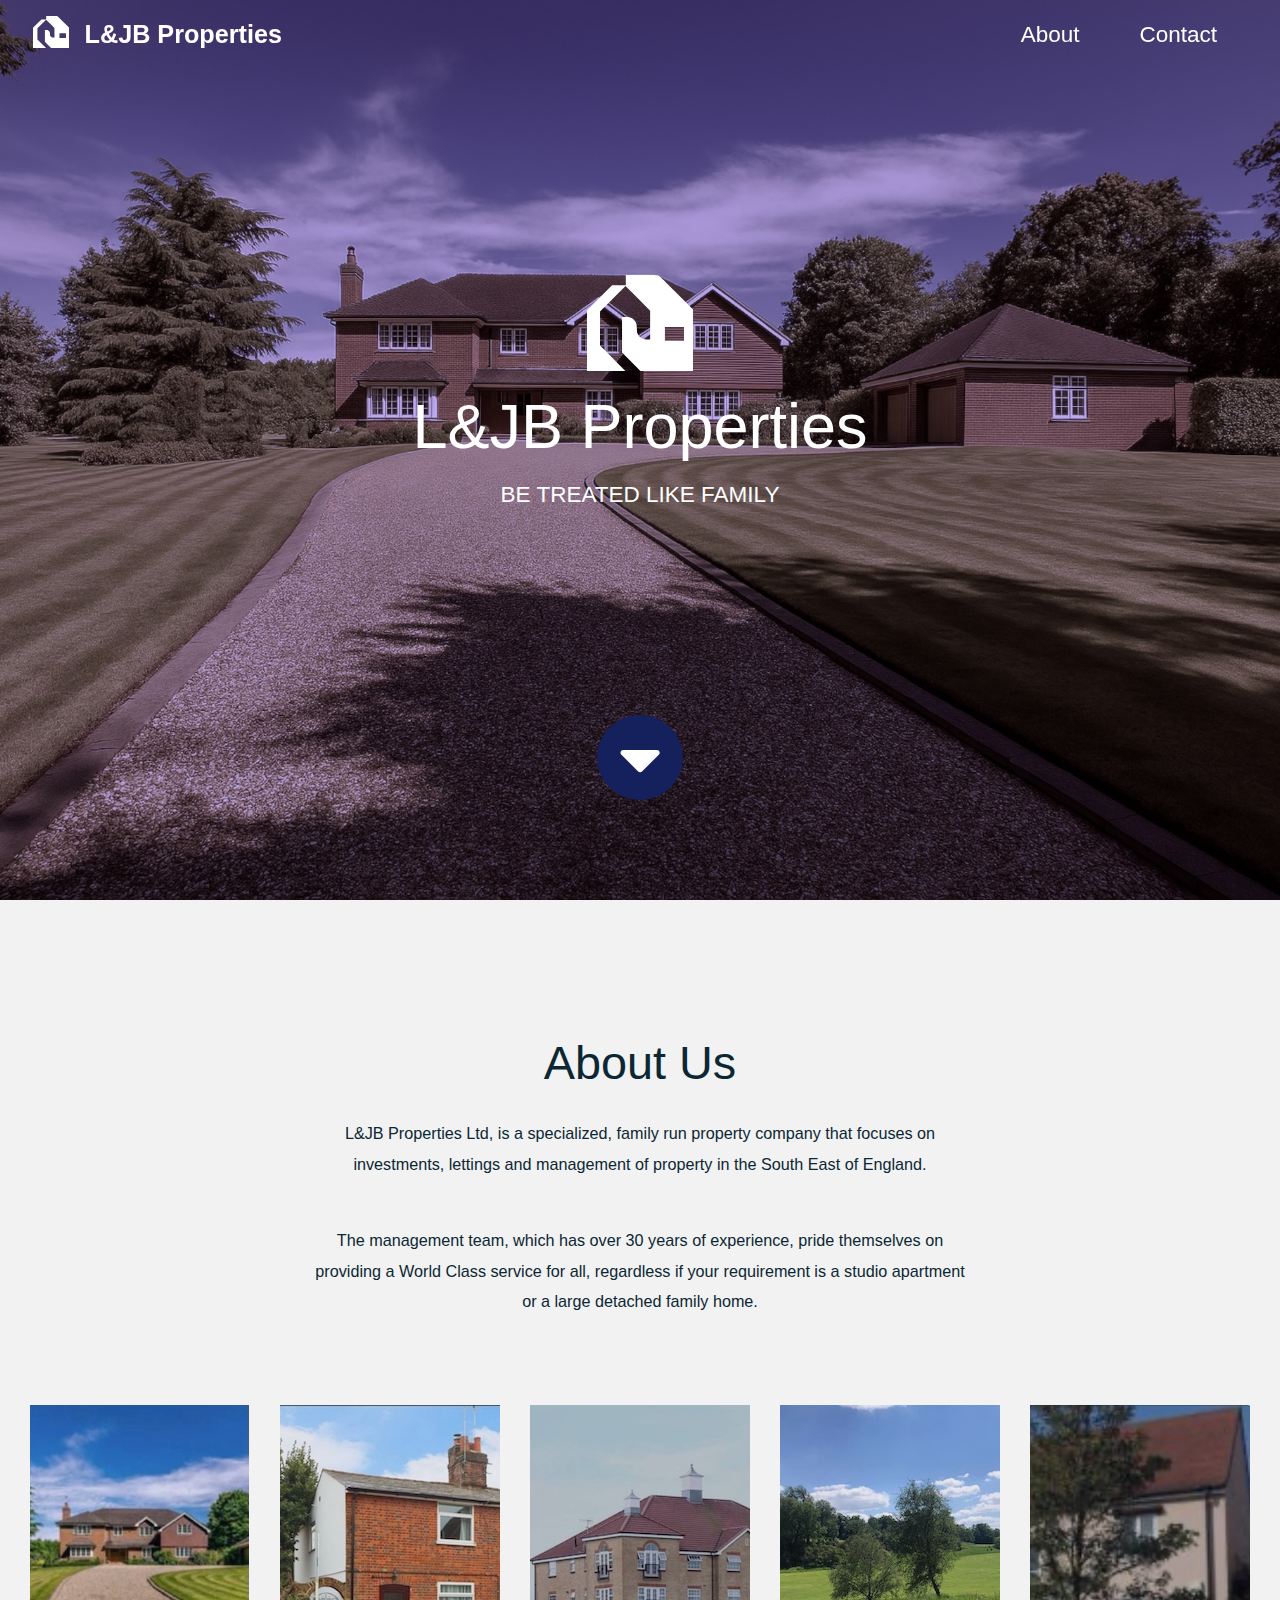
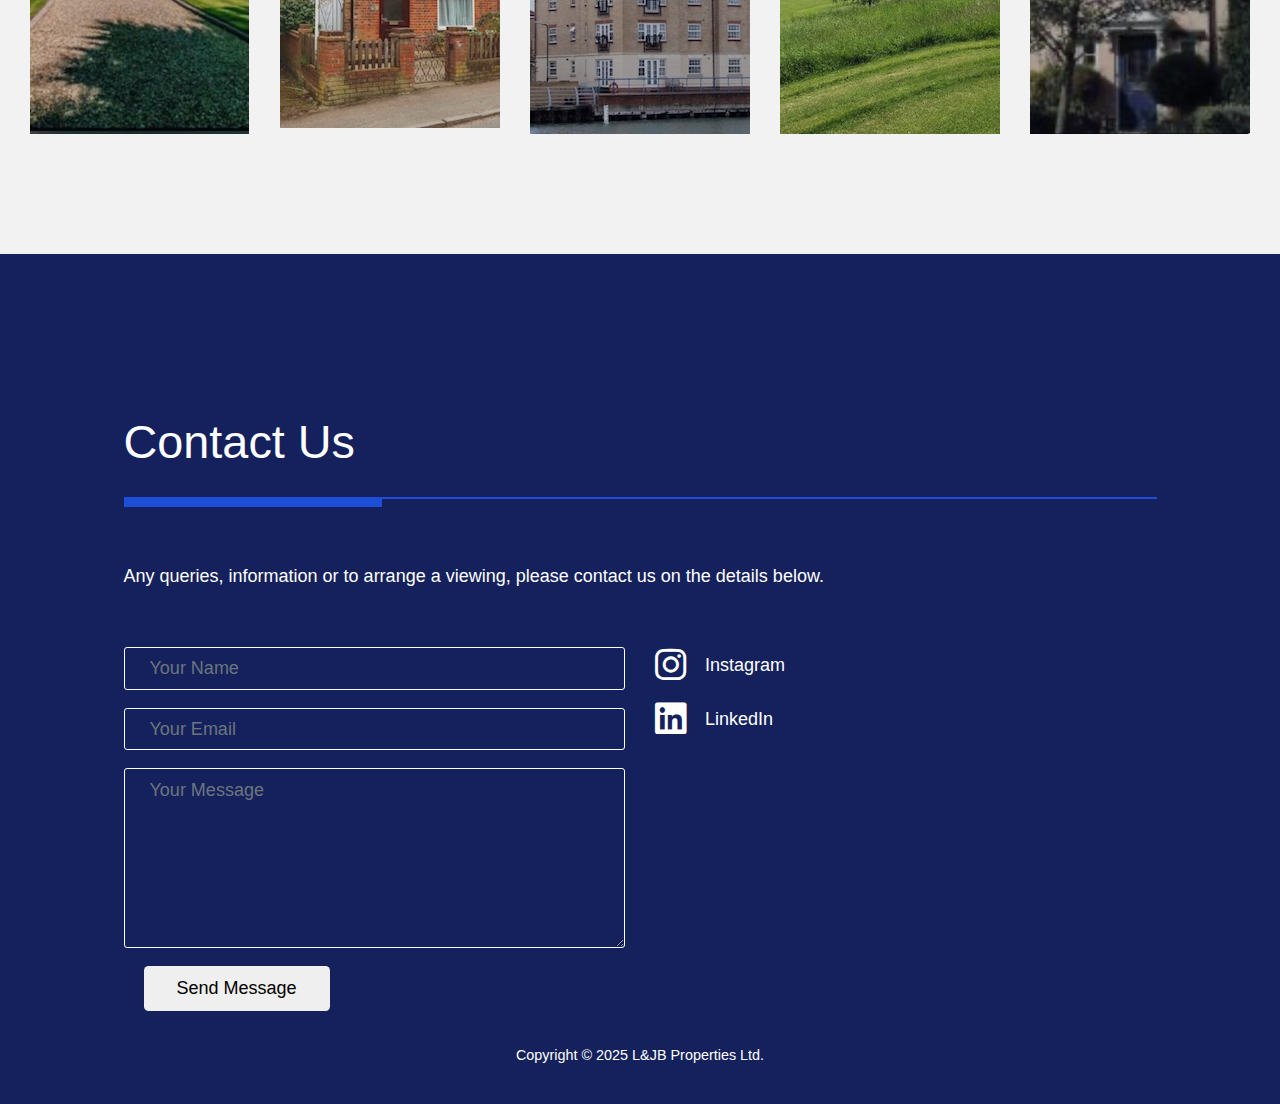
<file: index.html>
<!DOCTYPE html>
<html lang="en">
  <head>
    <meta charset="UTF-8" />
    <meta name="viewport" content="width=device-width, initial-scale=1.0" />
    <meta http-equiv="X-UA-Compatible" content="ie=edge" />
    <title>L&amp;JB Properties</title>
    <link rel="stylesheet" href="fontawesome-5.5/css/all.min.css" />
    <link rel="stylesheet" href="slick/slick.css">
    <link rel="stylesheet" href="slick/slick-theme.css">
    <link rel="stylesheet" href="magnific-popup/magnific-popup.css">
    <link rel="stylesheet" href="css/bootstrap.min.css" />
    <link rel="stylesheet" href="css/style.css" />
    
  </head>
  <body>    
    <!-- Hero section -->
    <section id="hero" class="text-white tm-font-big">
      <!-- Navigation -->
      <nav class="navbar navbar-expand-md tm-navbar" id="tmNav">              
        <div class="container">   
          <div class="tm-next">
              <a href="#hero" class="navbar-brand">
                <img src="img/ljbproperties.svg" alt="L&amp;JB Properties" style="height:32px; vertical-align:text-bottom"> <span class="ml-2">L&amp;JB Properties</span>
              </a>
          </div>             
            
          <button class="navbar-toggler" type="button" data-toggle="collapse" data-target="#navbarSupportedContent" aria-controls="navbarSupportedContent" aria-expanded="false" aria-label="Toggle navigation">
            <i class="fas fa-bars navbar-toggler-icon"></i>
          </button>
          <div class="collapse navbar-collapse" id="navbarSupportedContent">
            <ul class="navbar-nav ml-auto">
              <li class="nav-item">
                  <a class="nav-link tm-nav-link" href="#about">About</a>
              </li>
              <li class="nav-item">
                  <a class="nav-link tm-nav-link" href="#contact">Contact</a>
              </li>                    
            </ul>
          </div>        
        </div>
      </nav>
      
      <div class="text-center tm-hero-text-container">
        <div class="tm-hero-text-container-inner">
            <img src="img/ljbproperties.svg" alt="L&JB Properties" style="height:96px" class="mb-3">
            <h2 class="tm-hero-title">L&amp;JB Properties</h2>
            <p class="tm-hero-subtitle">
              BE TREATED LIKE FAMILY
            </p>
        </div>        
      </div>

      <div class="tm-next tm-intro-next">
        <a href="#about" class="text-center tm-down-arrow-link">
          <i class="fas fa-3x fa-caret-down tm-down-arrow"></i>
        </a>
      </div>      
    </section>

    
    <section id="about" class="tm-section-pad-top">
      <div class="container tm-container-gallery">
        <div class="row">
          <div class="text-center col-12">
              <h2 class="tm-text-primary tm-section-title mb-4">About Us</h2>
              <p class="mx-auto tm-work-description">
                L&amp;JB Properties Ltd, is a specialized, family run property company that focuses on investments, lettings and management of property in the South East of England.
              </p>
                <br/>

                <p class="mx-auto tm-work-description">
                The management team, which has over 30 years of experience, pride themselves on providing a World Class service for all, regardless if your requirement is a studio apartment or a large detached family home.
              </p>
          </div>            
        </div>
        <div class="row">
            <div class="col-12">
                <div class="mx-auto tm-gallery-container">
                    <div class="grid tm-gallery">
                      <a href="img/1.jpg">
                        <figure class="effect-honey tm-gallery-item">
                          <img src="img/1_tn.jpg" alt="Image" class="img-fluid">
                          <figcaption>
                            <h2><i>Dreamy <span>Sample</span> Now</i></h2>
                          </figcaption>
                        </figure>
                      </a>
                      <a href="img/2.jpg">
                        <figure class="effect-honey tm-gallery-item">
                          <img src="img/2_tn.jpg" alt="Image" class="img-fluid">
                          <figcaption>
                            <h2><i>Second <span>Sample</span> Now</i></h2>
                          </figcaption>
                        </figure>
                      </a>
                      <a href="img/3.jpg">
                        <figure class="effect-honey tm-gallery-item">
                          <img src="img/3_tn.jpg" alt="Image" class="img-fluid">
                          <figcaption>
                            <h2><i>Third <span>Sample</span> Now</i></h2>
                          </figcaption>
                        </figure>
                      </a>
                      <a href="img/4.jpg">
                        <figure class="effect-honey tm-gallery-item">
                          <img src="img/4_tn.jpg" alt="Image" class="img-fluid">
                          <figcaption>
                            <h2><i>Some <span>Sample</span> Now</i></h2>
                          </figcaption>
                        </figure>
                      </a>
                      <a href="img/5.jpg">
                        <figure class="effect-honey tm-gallery-item">
                          <img src="img/5_tn.jpg" alt="Image" class="img-fluid">
                          <figcaption>
                            <h2><i>Fifth <span>Sample</span> Now</i></h2>
                          </figcaption>
                        </figure>
                      </a>
                    </div>
                </div>                
            </div>        
          </div>
      </div>
    </section>

    <!-- Contact -->
    <section id="contact" class="tm-section-pad-top tm-parallax-2">
      <div class="container tm-container-contact">
        <div class="row">
            <div class="col-12">
                <h2 class="mb-4 tm-section-title">Contact Us</h2>
                <div class="mb-5 tm-underline">
                  <div class="tm-underline-inner"></div>
                </div>
                <p class="mb-5">
                  Any queries, information or to arrange a viewing, please contact us on the details below.
                </p>
            </div>
        </div>
        <div class="row">
            <div class="col-sm-12 col-md-6">
              <form id="appscriptForm"
               action="https://script.google.com/macros/s/AKfycbygnNOf0oU41CwuKFKiqDyl6tUB1htFDbVQWX6r0QDWeRv3N3F9lMHQ9k23qoLemCeN/exec"
               method="post">
                <div class="form-group">
                  <input type="text" name="name" class="form-control tm-input" placeholder="Your Name" required />
                </div>
                <div class="form-group">
                  <input type="email" name="email" class="form-control tm-input" placeholder="Your Email" required />
                </div>
                <div class="form-group">
                  <textarea name="message" rows="6" class="form-control tm-input" placeholder="Your Message" required></textarea>
                </div>
                <button type="submit" class="btn tm-btn-submit">Send Message</button>
              </form>
              <div id="status1" class="status"></div>
            </div>
<div class="col-sm-12 col-md-6 mt-4 mt-md-0">
              <div class="d-flex align-items-center tm-contact-item mb-3">
                <a href="https://www.instagram.com/" target="_blank" rel="noopener" class="tm-contact-item-link d-flex align-items-center">
                  <i class="fab fa-2x fa-instagram mr-3"></i>
                  <span class="mb-0">Instagram</span>
                </a>
              </div>
              <div class="d-flex align-items-center tm-contact-item">
                <a href="https://www.linkedin.com/company/" target="_blank" rel="noopener" class="tm-contact-item-link d-flex align-items-center">
                  <i class="fab fa-2x fa-linkedin mr-3"></i>
                  <span class="mb-0">LinkedIn</span>
                </a>
              </div>
            </div>
              
            </div>
        </div>
      </div>
      <footer class="text-center small tm-footer">
          <p class="mb-0">
            Copyright &copy; 2025 L&amp;JB Properties Ltd.
            
          </p>
        </footer>
    </section>
    <script src="js/jquery-1.9.1.min.js"></script>     
    <script src="slick/slick.min.js"></script>
    <script src="magnific-popup/jquery.magnific-popup.min.js"></script>
    <script src="js/jquery.singlePageNav.min.js"></script>     
    <script src="js/bootstrap.min.js"></script> 
    <script>

      // Handle Apps Script form submission with AJAX
document.getElementById('appscriptForm').addEventListener('submit', function (e) {
            e.preventDefault();

            var form = this;
            var formData = new FormData(form);
            var status = document.getElementById('status1');
            var submitBtn = form.querySelector('button[type="submit"]');

            // Disable submit button
            submitBtn.disabled = true;
            submitBtn.textContent = 'Submitting...';

            // Check if URL is configured
            if (form.action === 'YOUR_APPS_SCRIPT_URL_HERE' || !form.action.includes('script.google.com')) {
                status.className = 'status error';
                status.textContent = 'Please configure your Google Apps Script URL first!';
                status.style.display = 'block';

                submitBtn.disabled = false;
                submitBtn.textContent = 'Send Message';
                return;
            }

            // Submit form
            fetch(form.action, {
                method: 'POST',
                body: formData
            })
                .then(response => response.json())
                .then(data => {
                    if (data.status === 'success') {
                        status.className = 'status success';
                        status.textContent = data.message || 'Form submitted successfully!';
                        form.reset();
                    } else {
                        throw new Error(data.message || 'Submission failed');
                    }
                })
                .catch(error => {
                    status.className = 'status error';
                    status.textContent = 'Error: ' + error.message;
                })
                .finally(() => {
                    status.style.display = 'block';
                    submitBtn.disabled = false;
                    submitBtn.textContent = 'Send Message';
                });
        });


      function getOffSet(){
        var _offset = 450;
        var windowHeight = window.innerHeight;

        if(windowHeight > 500) {
          _offset = 400;
        } 
        if(windowHeight > 680) {
          _offset = 300
        }
        if(windowHeight > 830) {
          _offset = 210;
        }

        return _offset;
      }

      function setParallaxPosition($doc, multiplier, $object){
        var offset = getOffSet();
        var from_top = $doc.scrollTop(),
          bg_css = 'center ' +(multiplier * from_top - offset) + 'px';
        $object.css({"background-position" : bg_css });
      }

      // Parallax function
      // Adapted based on https://codepen.io/roborich/pen/wpAsm        
      var background_image_parallax = function($object, multiplier, forceSet){
        multiplier = typeof multiplier !== 'undefined' ? multiplier : 0.5;
        multiplier = 1 - multiplier;
        var $doc = $(document);
        // $object.css({"background-attatchment" : "fixed"});

        if(forceSet) {
          setParallaxPosition($doc, multiplier, $object);
        } else {
          $(window).scroll(function(){          
            setParallaxPosition($doc, multiplier, $object);
          });
        }
      };

      var background_image_parallax_2 = function($object, multiplier){
        multiplier = typeof multiplier !== 'undefined' ? multiplier : 0.5;
        multiplier = 1 - multiplier;
        var $doc = $(document);
        $object.css({"background-attachment" : "fixed"});
        $(window).scroll(function(){
          var firstTop = $object.offset().top,
              pos = $(window).scrollTop(),
              yPos = Math.round((multiplier * (firstTop - pos)) - 186);              

          var bg_css = 'center ' + yPos + 'px';

          $object.css({"background-position" : bg_css });
        });
      };
      
      $(function(){
        // Hero Section - Background Parallax
        background_image_parallax($(".tm-parallax"), 0.30, false);
        background_image_parallax_2($("#contact"), 0.80);   
        
        // Handle window resize
        window.addEventListener('resize', function(){
          background_image_parallax($(".tm-parallax"), 0.30, true);
        }, true);

        // Detect window scroll and update navbar
        $(window).scroll(function(e){          
          if($(document).scrollTop() > 120) {
            $('.tm-navbar').addClass("scroll");
          } else {
            $('.tm-navbar').removeClass("scroll");
          }
        });
        
        // Close mobile menu after click 
        $('#tmNav a').on('click', function(){
          $('.navbar-collapse').removeClass('show'); 
        })

        // Scroll to corresponding section with animation
        $('#tmNav').singlePageNav();        
        
        // Add smooth scrolling to all links
        // https://www.w3schools.com/howto/howto_css_smooth_scroll.asp
        $("a").on('click', function(event) {
          if (this.hash !== "") {
            event.preventDefault();
            var hash = this.hash;

            $('html, body').animate({
              scrollTop: $(hash).offset().top
            }, 400, function(){
              window.location.hash = hash;
            });
          } // End if
        });

        // Pop up
        $('.tm-gallery').magnificPopup({
          delegate: 'a',
          type: 'image',
          gallery: { enabled: true }
        });

        // Gallery
        $('.tm-gallery').slick({
          dots: false,
          infinite: false,
          slidesToShow: 5,
          slidesToScroll: 2,
          responsive: [
          {
            breakpoint: 1199,
            settings: {
              slidesToShow: 4,
              slidesToScroll: 2,
              dots: true
            }
          },
          {
            breakpoint: 991,
            settings: {
              slidesToShow: 3,
              slidesToScroll: 2,
              dots: true
            }
          },
          {
            breakpoint: 767,
            settings: {
              slidesToShow: 2,
              slidesToScroll: 1,
              dots: true
            }
          },
          {
            breakpoint: 480,
            settings: {
              slidesToShow: 1,
              slidesToScroll: 1,
              dots: true
            }
          }
        ]
        });

        
            });

    </script>
  </body>
</html>
</file>
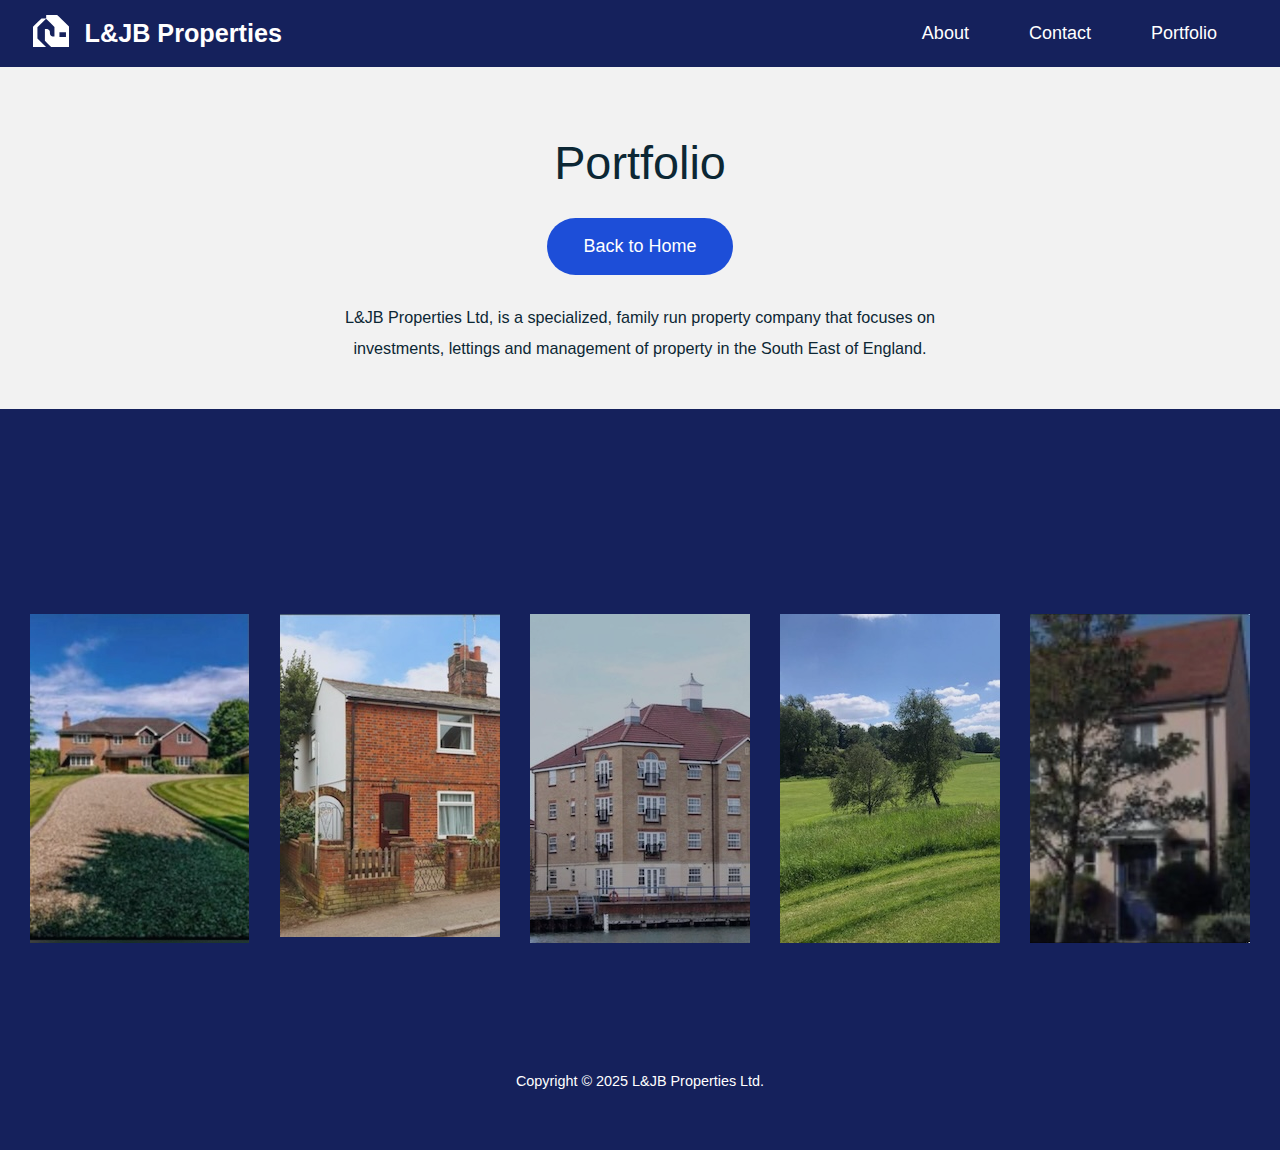
<file: portfolio.html>
<!DOCTYPE html>
<html lang="en">
  <head>
    <meta charset="UTF-8" />
    <meta name="viewport" content="width=device-width, initial-scale=1.0" />
    <meta http-equiv="X-UA-Compatible" content="ie=edge" />
    <title>L&amp;JB Properties - Portfolio</title>
    <link rel="stylesheet" href="fontawesome-5.5/css/all.min.css" />
    <link rel="stylesheet" href="slick/slick.css">
    <link rel="stylesheet" href="slick/slick-theme.css">
    <link rel="stylesheet" href="magnific-popup/magnific-popup.css">
    <link rel="stylesheet" href="css/bootstrap.min.css" />
    <link rel="stylesheet" href="css/style.css" />
    <style>
      .tm-navbar {
        background-color: #15215c !important;
      }
      
      body {
        display: flex;
        flex-direction: column;
        min-height: 100vh;
      }
      
      section#about {
        flex: 1;
      }
      
      .tm-footer {
        background-color: #15215c;
        padding: 20px 15px;
        width: 100%;
        position: relative;
        margin-top: auto;
      }
      
      .grid figure figcaption h2 {
        font-size: 1rem;
      }
      
      .tm-gallery-item-wrapper {
        position: relative;
        margin-bottom: 20px;
      }

      .property-details-btn {
        position: absolute;
        top: 20px;
        left: 50%;
        transform: translateX(-50%);
        z-index: 10;
        opacity: 0;
        transition: opacity 0.3s ease;
        white-space: nowrap;
      }

      .tm-gallery-item-wrapper:hover .property-details-btn {
        opacity: 1;
      }
      
      .tm-gallery-item-wrapper:hover figure.effect-honey img {
        opacity: 0.5;
      }
      
      .tm-gallery-item-wrapper:hover figure.effect-honey figcaption::before,
      .tm-gallery-item-wrapper:hover figure.effect-honey h2,
      .tm-gallery-item-wrapper:hover figure.effect-honey h2 i {
        opacity: 1;
        -webkit-transform: translate3d(0, 0, 0);
        transform: translate3d(0, 0, 0);
      }
      
      .property-details-btn:hover ~ a figure.effect-honey img,
      .property-details-btn:hover ~ a figure.effect-honey figcaption::before,
      .property-details-btn:hover ~ a figure.effect-honey h2,
      .property-details-btn:hover ~ a figure.effect-honey h2 i {
        opacity: 1;
        transform: translate3d(0, 0, 0);
      }
      
      .modal-content {
        background-color: #ffffff;
        color: #0c2734;
      }
      
      .modal-body {
        color: #0c2734;
      }
      
      .modal-body p,
      .modal-body h6,
      .modal-body ul,
      .modal-body li {
        color: #0c2734;
      }
      
      .modal-header {
        background-color: #15215c;
        color: #ffffff;
        border-bottom: 1px solid #15215c;
      }
      
      .modal-header .close {
        color: #ffffff;
        opacity: 1;
      }
      
      .modal-title {
        color: #ffffff;
      }
      
    </style>
  </head>
  <body>    
    <!-- Navigation -->
    <nav class="navbar navbar-expand-md tm-navbar" id="tmNav">              
      <div class="container">   
        <div class="tm-next">
            <a href="#about" class="navbar-brand">
              <img src="img/ljbproperties.svg" alt="L&amp;JB Properties" style="height:32px; vertical-align:text-bottom"> <span class="ml-2">L&amp;JB Properties</span>
            </a>
        </div>             
          
        <button class="navbar-toggler" type="button" data-toggle="collapse" data-target="#navbarSupportedContent" aria-controls="navbarSupportedContent" aria-expanded="false" aria-label="Toggle navigation">
          <i class="fas fa-bars navbar-toggler-icon"></i>
        </button>
        <div class="collapse navbar-collapse" id="navbarSupportedContent">
          <ul class="navbar-nav ml-auto">
            <li class="nav-item">
                <a class="nav-link tm-nav-link" href="index.html">About</a>
            </li> 
            <li class="nav-item">
              <a class="nav-link tm-nav-link" href="index.html">Contact</a>
          </li>
          <li class="nav-item">
            <a class="nav-link tm-nav-link current" href="portfolio.html">Portfolio</a>
        </li>                   
          </ul>
        </div>        
      </div>
    </nav>

    
    <section id="about" class="tm-section-pad-top">
      <div class="container tm-container-gallery">
        <div class="row">
          <div class="text-center col-12">
              <h2 class="tm-text-primary tm-section-title mb-4">Portfolio</h2>
              <div class="mb-4">
                <a href="index.html" class="btn tm-btn-primary">Back to Home</a>
              </div>
              <p class="mx-auto tm-work-description">
                L&amp;JB Properties Ltd, is a specialized, family run property company that focuses on investments, lettings and management of property in the South East of England.
              </p>
                <br/>

               
          </div>            
        </div>
      </section>
      <section id="portfolio" class="tm-section-pad-top">
        <div class="container tm-container-gallery">
          <div class="row">
            <div class="col-12">
                <div class="mx-auto tm-gallery-container">
                    <div class="grid tm-gallery">
                      <div class="tm-gallery-item-wrapper">
                        <a href="img/1.jpg">
                          <figure class="effect-honey tm-gallery-item">
                            <img src="img/1_tn.jpg" alt="Large Countryside Home" class="img-fluid">
                            <figcaption>
                              <h2><i>Large <span>Countryside</span> Home</i></h2>
                            </figcaption>
                          </figure>
                        </a>
                        <button type="button" class="btn tm-btn-primary property-details-btn" data-toggle="modal" data-target="#propertyModal1">
                          View Details
                        </button>
                      </div>
                      
                      <div class="tm-gallery-item-wrapper">
                        <a href="img/2.jpg">
                          <figure class="effect-honey tm-gallery-item">
                            <img src="img/2_tn.jpg" alt="Small Attached Home" class="img-fluid">
                            <figcaption>
                              <h2><i>Small <span>Attached</span> Home</i></h2>
                            </figcaption>
                          </figure>
                        </a>
                        <button type="button" class="btn tm-btn-primary property-details-btn" data-toggle="modal" data-target="#propertyModal2">
                          View Details
                        </button>
                      </div>
                      
                      <div class="tm-gallery-item-wrapper">
                        <a href="img/3.jpg">
                          <figure class="effect-honey tm-gallery-item">
                            <img src="img/3_tn.jpg" alt="Apartment Overlooking A River" class="img-fluid">
                            <figcaption>
                              <h2><i>Apartment <span>Overlooking</span> A River</i></h2>
                            </figcaption>
                          </figure>
                        </a>
                        <button type="button" class="btn tm-btn-primary property-details-btn" data-toggle="modal" data-target="#propertyModal3">
                          View Details
                        </button>
                      </div>
                      
                      <div class="tm-gallery-item-wrapper">
                        <a href="img/4.jpg">
                          <figure class="effect-honey tm-gallery-item">
                            <img src="img/4_tn.jpg" alt="Large Plot Of Land" class="img-fluid">
                            <figcaption>
                              <h2><i>Large <span>Plot</span> Of Land</i></h2>
                            </figcaption>
                          </figure>
                        </a>
                        <button type="button" class="btn tm-btn-primary property-details-btn" data-toggle="modal" data-target="#propertyModal4">
                          View Details
                        </button>
                      </div>
                      
                      <div class="tm-gallery-item-wrapper">
                        <a href="img/5.jpg">
                          <figure class="effect-honey tm-gallery-item">
                            <img src="img/5_tn.jpg" alt="Cosy Family Home" class="img-fluid">
                            <figcaption>
                              <h2><i>Cosy <span>Family</span> Home</i></h2>
                            </figcaption>
                          </figure>
                        </a>
                        <button type="button" class="btn tm-btn-primary property-details-btn" data-toggle="modal" data-target="#propertyModal5">
                          View Details
                        </button>
                      </div>
                    </div>
                </div>                
            </div>        
          </div>
        </div>
      </section>

      <!-- Property Detail Modals -->
      <!-- Modal 1 -->
      <div class="modal fade" id="propertyModal1" tabindex="-1" role="dialog" aria-labelledby="propertyModal1Label" aria-hidden="true">
        <div class="modal-dialog modal-lg" role="document">
          <div class="modal-content">
            <div class="modal-header">
              <h5 class="modal-title" id="propertyModal1Label">Large Countryside Home</h5>
              <button type="button" class="close" data-dismiss="modal" aria-label="Close">
                <span aria-hidden="true">&times;</span>
              </button>
            </div>
            <div class="modal-body">
              <img src="img/1.jpg" alt="Large Countryside Home" class="img-fluid mb-3">
              
              <h6>Property Details</h6>
              <p><strong>Property Type:</strong> <!-- CHANGE: e.g., Detached House, Semi-Detached, Terraced, Apartment --></p>
              <p><strong>Bedrooms:</strong> <!-- CHANGE: Number of bedrooms --></p>
              <p><strong>Bathrooms:</strong> <!-- CHANGE: Number of bathrooms --></p>
              <p><strong>Reception Rooms:</strong> <!-- CHANGE: Number of reception rooms --></p>
              <p><strong>Property Size:</strong> <!-- CHANGE: e.g., Square footage or square meters --></p>
              <p><strong>Location:</strong> <!-- CHANGE: Full address or area name --></p>
              <p><strong>Price:</strong> <!-- CHANGE: Property price --></p>
              <p><strong>Property Status:</strong> <!-- CHANGE: e.g., For Sale, For Rent, Sold, Under Offer --></p>
              
              <h6 class="mt-4">Description</h6>
              <p><!-- CHANGE: Detailed property description. Add multiple paragraphs if needed. --></p>
              
              <h6 class="mt-4">Key Features</h6>
              <ul>
                <li><!-- CHANGE: Feature 1 --></li>
                <li><!-- CHANGE: Feature 2 --></li>
                <li><!-- CHANGE: Feature 3 --></li>
                <li><!-- CHANGE: Feature 4 --></li>
              </ul>
              
              <h6 class="mt-4">Additional Information</h6>
              <p><strong>Year Built:</strong> <!-- CHANGE: Year property was built --></p>
              <p><strong>Parking:</strong> <!-- CHANGE: Parking availability --></p>
              <p><strong>Garden:</strong> <!-- CHANGE: Garden details --></p>
              <p><strong>Energy Rating:</strong> <!-- CHANGE: Energy efficiency rating --></p>
            </div>
            <div class="modal-footer">
              <button type="button" class="btn btn-secondary" data-dismiss="modal">Close</button>
            </div>
          </div>
        </div>
      </div>

      <!-- Modal 2 -->
      <div class="modal fade" id="propertyModal2" tabindex="-1" role="dialog" aria-labelledby="propertyModal2Label" aria-hidden="true">
        <div class="modal-dialog modal-lg" role="document">
          <div class="modal-content">
            <div class="modal-header">
              <h5 class="modal-title" id="propertyModal2Label">Small Attached Home</h5>
              <button type="button" class="close" data-dismiss="modal" aria-label="Close">
                <span aria-hidden="true">&times;</span>
              </button>
            </div>
            <div class="modal-body">
              <img src="img/2.jpg" alt="Small Attached Home" class="img-fluid mb-3">
              
              <h6>Property Details</h6>
              <p><strong>Property Type:</strong> <!-- CHANGE: e.g., Detached House, Semi-Detached, Terraced, Apartment --></p>
              <p><strong>Bedrooms:</strong> <!-- CHANGE: Number of bedrooms --></p>
              <p><strong>Bathrooms:</strong> <!-- CHANGE: Number of bathrooms --></p>
              <p><strong>Reception Rooms:</strong> <!-- CHANGE: Number of reception rooms --></p>
              <p><strong>Property Size:</strong> <!-- CHANGE: e.g., Square footage or square meters --></p>
              <p><strong>Location:</strong> <!-- CHANGE: Full address or area name --></p>
              <p><strong>Price:</strong> <!-- CHANGE: Property price --></p>
              <p><strong>Property Status:</strong> <!-- CHANGE: e.g., For Sale, For Rent, Sold, Under Offer --></p>
              
              <h6 class="mt-4">Description</h6>
              <p><!-- CHANGE: Detailed property description. Add multiple paragraphs if needed. --></p>
              
              <h6 class="mt-4">Key Features</h6>
              <ul>
                <li><!-- CHANGE: Feature 1 --></li>
                <li><!-- CHANGE: Feature 2 --></li>
                <li><!-- CHANGE: Feature 3 --></li>
                <li><!-- CHANGE: Feature 4 --></li>
              </ul>
              
              <h6 class="mt-4">Additional Information</h6>
              <p><strong>Year Built:</strong> <!-- CHANGE: Year property was built --></p>
              <p><strong>Parking:</strong> <!-- CHANGE: Parking availability --></p>
              <p><strong>Garden:</strong> <!-- CHANGE: Garden details --></p>
              <p><strong>Energy Rating:</strong> <!-- CHANGE: Energy efficiency rating --></p>
            </div>
            <div class="modal-footer">
              <button type="button" class="btn btn-secondary" data-dismiss="modal">Close</button>
            </div>
          </div>
        </div>
      </div>

      <!-- Modal 3 -->
      <div class="modal fade" id="propertyModal3" tabindex="-1" role="dialog" aria-labelledby="propertyModal3Label" aria-hidden="true">
        <div class="modal-dialog modal-lg" role="document">
          <div class="modal-content">
            <div class="modal-header">
              <h5 class="modal-title" id="propertyModal3Label">Apartment Overlooking A River</h5>
              <button type="button" class="close" data-dismiss="modal" aria-label="Close">
                <span aria-hidden="true">&times;</span>
              </button>
            </div>
            <div class="modal-body">
              <img src="img/3.jpg" alt="Apartment Overlooking A River" class="img-fluid mb-3">
              
              <h6>Property Details</h6>
              <p><strong>Property Type:</strong> <!-- CHANGE: e.g., Detached House, Semi-Detached, Terraced, Apartment --></p>
              <p><strong>Bedrooms:</strong> <!-- CHANGE: Number of bedrooms --></p>
              <p><strong>Bathrooms:</strong> <!-- CHANGE: Number of bathrooms --></p>
              <p><strong>Reception Rooms:</strong> <!-- CHANGE: Number of reception rooms --></p>
              <p><strong>Property Size:</strong> <!-- CHANGE: e.g., Square footage or square meters --></p>
              <p><strong>Location:</strong> <!-- CHANGE: Full address or area name --></p>
              <p><strong>Price:</strong> <!-- CHANGE: Property price --></p>
              <p><strong>Property Status:</strong> <!-- CHANGE: e.g., For Sale, For Rent, Sold, Under Offer --></p>
              
              <h6 class="mt-4">Description</h6>
              <p><!-- CHANGE: Detailed property description. Add multiple paragraphs if needed. --></p>
              
              <h6 class="mt-4">Key Features</h6>
              <ul>
                <li><!-- CHANGE: Feature 1 --></li>
                <li><!-- CHANGE: Feature 2 --></li>
                <li><!-- CHANGE: Feature 3 --></li>
                <li><!-- CHANGE: Feature 4 --></li>
              </ul>
              
              <h6 class="mt-4">Additional Information</h6>
              <p><strong>Year Built:</strong> <!-- CHANGE: Year property was built --></p>
              <p><strong>Parking:</strong> <!-- CHANGE: Parking availability --></p>
              <p><strong>Garden:</strong> <!-- CHANGE: Garden details --></p>
              <p><strong>Energy Rating:</strong> <!-- CHANGE: Energy efficiency rating --></p>
            </div>
            <div class="modal-footer">
              <button type="button" class="btn btn-secondary" data-dismiss="modal">Close</button>
            </div>
          </div>
        </div>
      </div>

      <!-- Modal 4 -->
      <div class="modal fade" id="propertyModal4" tabindex="-1" role="dialog" aria-labelledby="propertyModal4Label" aria-hidden="true">
        <div class="modal-dialog modal-lg" role="document">
          <div class="modal-content">
            <div class="modal-header">
              <h5 class="modal-title" id="propertyModal4Label">Large Plot Of Land</h5>
              <button type="button" class="close" data-dismiss="modal" aria-label="Close">
                <span aria-hidden="true">&times;</span>
              </button>
            </div>
            <div class="modal-body">
              <img src="img/4.jpg" alt="Large Plot Of Land" class="img-fluid mb-3">
              
              <h6>Property Details</h6>
              <p><strong>Property Type:</strong> <!-- CHANGE: e.g., Land Plot, Development Site, Agricultural Land --></p>
              <p><strong>Land Size:</strong> <!-- CHANGE: e.g., Acres, hectares, square meters --></p>
              <p><strong>Planning Permission:</strong> <!-- CHANGE: e.g., Approved, Pending, None, Outline Planning --></p>
              <p><strong>Location:</strong> <!-- CHANGE: Full address or area name --></p>
              <p><strong>Price:</strong> <!-- CHANGE: Property price --></p>
              <p><strong>Property Status:</strong> <!-- CHANGE: e.g., For Sale, Under Offer, Sold --></p>
              
              <h6 class="mt-4">Description</h6>
              <p><!-- CHANGE: Detailed property description. Add multiple paragraphs if needed. --></p>
              
              <h6 class="mt-4">Key Features</h6>
              <ul>
                <li><!-- CHANGE: Feature 1 --></li>
                <li><!-- CHANGE: Feature 2 --></li>
                <li><!-- CHANGE: Feature 3 --></li>
                <li><!-- CHANGE: Feature 4 --></li>
              </ul>
              
              <h6 class="mt-4">Additional Information</h6>
              <p><strong>Access:</strong> <!-- CHANGE: Access details --></p>
              <p><strong>Services:</strong> <!-- CHANGE: Available services (water, electricity, etc.) --></p>
              <p><strong>Topography:</strong> <!-- CHANGE: Land topography description --></p>
              <p><strong>Restrictions:</strong> <!-- CHANGE: Any planning restrictions or covenants --></p>
            </div>
            <div class="modal-footer">
              <button type="button" class="btn btn-secondary" data-dismiss="modal">Close</button>
            </div>
          </div>
        </div>
      </div>

      <!-- Modal 5 -->
      <div class="modal fade" id="propertyModal5" tabindex="-1" role="dialog" aria-labelledby="propertyModal5Label" aria-hidden="true">
        <div class="modal-dialog modal-lg" role="document">
          <div class="modal-content">
            <div class="modal-header">
              <h5 class="modal-title" id="propertyModal5Label">Cosy Family Home</h5>
              <button type="button" class="close" data-dismiss="modal" aria-label="Close">
                <span aria-hidden="true">&times;</span>
              </button>
            </div>
            <div class="modal-body">
              <img src="img/5.jpg" alt="Cosy Family Home" class="img-fluid mb-3">
              
              <h6>Property Details</h6>
              <p><strong>Property Type:</strong> <!-- CHANGE: e.g., Detached House, Semi-Detached, Terraced, Apartment --></p>
              <p><strong>Bedrooms:</strong> <!-- CHANGE: Number of bedrooms --></p>
              <p><strong>Bathrooms:</strong> <!-- CHANGE: Number of bathrooms --></p>
              <p><strong>Reception Rooms:</strong> <!-- CHANGE: Number of reception rooms --></p>
              <p><strong>Property Size:</strong> <!-- CHANGE: e.g., Square footage or square meters --></p>
              <p><strong>Location:</strong> <!-- CHANGE: Full address or area name --></p>
              <p><strong>Price:</strong> <!-- CHANGE: Property price --></p>
              <p><strong>Property Status:</strong> <!-- CHANGE: e.g., For Sale, For Rent, Sold, Under Offer --></p>
              
              <h6 class="mt-4">Description</h6>
              <p><!-- CHANGE: Detailed property description. Add multiple paragraphs if needed. --></p>
              
              <h6 class="mt-4">Key Features</h6>
              <ul>
                <li><!-- CHANGE: Feature 1 --></li>
                <li><!-- CHANGE: Feature 2 --></li>
                <li><!-- CHANGE: Feature 3 --></li>
                <li><!-- CHANGE: Feature 4 --></li>
              </ul>
              
              <h6 class="mt-4">Additional Information</h6>
              <p><strong>Year Built:</strong> <!-- CHANGE: Year property was built --></p>
              <p><strong>Parking:</strong> <!-- CHANGE: Parking availability --></p>
              <p><strong>Garden:</strong> <!-- CHANGE: Garden details --></p>
              <p><strong>Energy Rating:</strong> <!-- CHANGE: Energy efficiency rating --></p>
            </div>
            <div class="modal-footer">
              <button type="button" class="btn btn-secondary" data-dismiss="modal">Close</button>
            </div>
          </div>
        </div>
      </div>

    <footer class="text-center small tm-footer">
        <p class="mb-0">
          Copyright &copy; 2025 L&amp;JB Properties Ltd.
          
        </p>
    </footer>

    <script src="js/jquery-1.9.1.min.js"></script>     
    <script src="slick/slick.min.js"></script>
    <script src="magnific-popup/jquery.magnific-popup.min.js"></script>
    <script src="js/jquery.singlePageNav.min.js"></script>     
    <script src="js/bootstrap.min.js"></script> 
    <script>

      function getOffSet(){
        var _offset = 450;
        var windowHeight = window.innerHeight;

        if(windowHeight > 500) {
          _offset = 400;
        } 
        if(windowHeight > 680) {
          _offset = 300
        }
        if(windowHeight > 830) {
          _offset = 210;
        }

        return _offset;
      }

      function setParallaxPosition($doc, multiplier, $object){
        var offset = getOffSet();
        var from_top = $doc.scrollTop(),
          bg_css = 'center ' +(multiplier * from_top - offset) + 'px';
        $object.css({"background-position" : bg_css });
      }

      // Parallax function
      // Adapted based on https://codepen.io/roborich/pen/wpAsm        
      var background_image_parallax = function($object, multiplier, forceSet){
        multiplier = typeof multiplier !== 'undefined' ? multiplier : 0.5;
        multiplier = 1 - multiplier;
        var $doc = $(document);

        if(forceSet) {
          setParallaxPosition($doc, multiplier, $object);
        } else {
          $(window).scroll(function(){          
            setParallaxPosition($doc, multiplier, $object);
          });
        }
      };
      
      $(function(){
        // Background Parallax (if needed)
        background_image_parallax($(".tm-parallax"), 0.30, false);
        
        // Handle window resize
        window.addEventListener('resize', function(){
          background_image_parallax($(".tm-parallax"), 0.30, true);
        }, true);

        // Detect window scroll and update navbar
        $(window).scroll(function(e){          
          if($(document).scrollTop() > 120) {
            $('.tm-navbar').addClass("scroll");
          } else {
            $('.tm-navbar').removeClass("scroll");
          }
        });
        
        // Close mobile menu after click 
        $('#tmNav a').on('click', function(){
          $('.navbar-collapse').removeClass('show'); 
        })

        // Scroll to corresponding section with animation
        $('#tmNav').singlePageNav();        
        
        // Add smooth scrolling to all links
        // https://www.w3schools.com/howto/howto_css_smooth_scroll.asp
        $("a").on('click', function(event) {
          if (this.hash !== "") {
            event.preventDefault();
            var hash = this.hash;

            $('html, body').animate({
              scrollTop: $(hash).offset().top
            }, 400, function(){
              window.location.hash = hash;
            });
          } // End if
        });

        // Pop up
        $('.tm-gallery').magnificPopup({
          delegate: 'a',
          type: 'image',
          gallery: { enabled: true }
        });

        // Gallery
        $('.tm-gallery').slick({
          dots: false,
          infinite: false,
          slidesToShow: 5,
          slidesToScroll: 2,
          responsive: [
          {
            breakpoint: 1199,
            settings: {
              slidesToShow: 4,
              slidesToScroll: 2,
              dots: true
            }
          },
          {
            breakpoint: 991,
            settings: {
              slidesToShow: 3,
              slidesToScroll: 2,
              dots: true
            }
          },
          {
            breakpoint: 767,
            settings: {
              slidesToShow: 2,
              slidesToScroll: 1,
              dots: true
            }
          },
          {
            breakpoint: 480,
            settings: {
              slidesToShow: 1,
              slidesToScroll: 1,
              dots: true
            }
          }
        ]
        });

        
      });

    </script>
  </body>
</html>
</file>
<file: css/style.css>
html {
  font-size: 18px;
}

body {
  color: #ffffff;
  margin: 0;
  padding: 0;
  overflow-x: hidden;
  background-color: #15215c;
}
a {
  transition: all 0.3s ease;
}

a:hover,
a:focus {
  text-decoration: none;
}

a:focus {
  outline: none;
}

.btn {
  padding: 8px 32px;
}

.btn:hover {
  background-color: #ced4da;
}

.tm-section-pad-top {
  padding-top: 135px;
}

.tm-text-primary {
  color: #ffffff;
}

.tm-font-big {
  font-size: 1.25rem;
}

.tm-btn-primary {
  color: white;
  background-color: #1d4ed8;
  padding: 14px 35px;
  border-radius: 30px;
}

.tm-btn-primary:hover,
.tm-btn-primary:focus {
  color: white;
  background-color: #2563eb;
}

/* Navbar */

.tm-navbar {
  position: fixed;
  width: 100%;
  z-index: 1000;
  background-color: transparent;
  transition: all 0.3s ease;
}

.tm-navbar.scroll {
  background-color: #15215c;
  border-bottom: 1px solid #15215c;
}

.navbar-brand {
  color: #ffffff;
  font-size: 1.4rem;
  font-weight: bold;
}

.navbar-brand:hover,
.tm-navbar.scroll .navbar-brand:hover {
  color: #1d4ed8;
}

.tm-navbar.scroll .navbar-brand {
  color: #ffffff;
}

.nav-item {
  list-style: none;
}

.tm-nav-link {
  color: #ffffff;
}

.tm-navbar.scroll .tm-nav-link {
  color: #ffffff;
}

.tm-navbar.scroll .tm-nav-link:hover,
.tm-navbar.scroll .tm-nav-link.current,
.tm-nav-link:hover {
  color: #1d4ed8;
}

.navbar-toggler {
  border: 1px solid #ffffff;
  padding-left: 10px;
  padding-right: 10px;
}

.navbar-toggler-icon {
  color: #ffffff;
  padding-top: 6px;
}

.tm-navbar.scroll .navbar-toggler {
  border: 1px solid #ffffff;
}

.tm-navbar.scroll .navbar-toggler-icon {
  color: #ffffff;
}

/* Hero */

#hero {
  background-repeat: no-repeat;
  height: 100vh;
  min-height: 375px;
  position: relative;
  background-color: #15215c;
  background-image: url('../img/ljb-hero.jpg');
  background-size: cover;
  background-position: center center;
}

@media (min-height: 830px) {
  #hero {
    background-position: center center;
  }
}

@media (min-height: 680px) and (max-height: 829px) {
  #hero {
    background-position: center center;
  }
}

@media (min-height: 500px) and (max-height: 679px) {
  #hero {
    background-position: center center;
  }
}

@media (max-height: 499px) {
  #hero {
    background-position: center center;
  }
}

.tm-hero-text-container {
  width: 100%;
  height: 100%;
  display: flex;
  flex-flow: column;
  justify-content: center;
}

.tm-hero-text-container-inner {
  margin-top: -90px;
}

.tm-hero-title {
  font-size: 3.5rem;
  color: #ffffff;
}

.tm-intro-next {
  position: absolute;
  bottom: 100px;
  left: 0;
  right: 0;
}

@media (max-height: 480px) {
  .tm-hero-text-container-inner {
    margin-top: -40px;
  }

  .tm-intro-next {
    bottom: 20px;
  }
}

.tm-down-arrow-link {
  display: block;
  margin-top: 18%;
}

.tm-down-arrow {
  color: #ffffff;
  cursor: pointer;
  background: #15215c;
  border-radius: 50%;
  padding: 10px 22px 8px;
  transition: all 0.3s ease;
}

.tm-down-arrow:hover,
.tm-down-arrow:focus {
  color: white;
  background: #2563eb;
}

/* Introduction */

.tm-section-title {
  font-size: 2.6rem;
  font-weight: normal;
  color: #ffffff;
}

.tm-intro-text {
  font-size: 1.2rem;
  line-height: 1.4;
  color: #ffffff;
}

.tm-icon {
  display: block;
  margin-bottom: 55px;
  color: #1d4ed8;
}

/* Work */

.tm-work-description {
  max-width: 650px;
  width: 100%;
  font-size: 0.9rem;
  color: #ffffff;
}

.tm-gallery-container {
  padding-top: 70px;
  padding-bottom: 120px;
}

.tm-gallery-item {
  margin: 0 15px;
}

.slick-dots {
  bottom: -65px;
}

.slick-dots li {
  margin: 0 13px;
}

.slick-dots li button:hover:before,
.slick-dots li button:focus:before,
.slick-dots li.slick-active button:before {
  opacity: 1;
  color: #1d4ed8;
}

.slick-dots li button:before {
  font-size: 26px;
}

/* Hover Effect */
/* Common style */
.grid figure {
  position: relative;
  float: left;
  overflow: hidden;
  /* margin: 10px 1%;
  min-width: 320px;
	max-width: 480px;
	max-height: 360px;
	width: 48%; */
  background: #15215c;
  text-align: center;
  cursor: pointer;
}

.grid figure img {
  position: relative;
  display: block;
  min-height: 100%;
  max-width: 100%;
  opacity: 0.8;
}

.grid figure figcaption {
  padding: 2em;
  color: #ffffff;
  text-transform: uppercase;
  font-size: 1.25em;
  -webkit-backface-visibility: hidden;
  backface-visibility: hidden;
}

.grid figure figcaption::before,
.grid figure figcaption::after {
  pointer-events: none;
}

.grid figure figcaption,
.grid figure figcaption > a {
  position: absolute;
  top: 0;
  left: 0;
  width: 100%;
  height: 100%;
}

/* Anchor will cover the whole item by default */
/* For some effects it will show as a button */
.grid figure figcaption > a {
  z-index: 1000;
  text-indent: 200%;
  white-space: nowrap;
  font-size: 0;
  opacity: 0;
}

.grid figure h2 {
  word-spacing: -0.15em;
  font-weight: 300;
}

.grid figure h2 span {
  font-weight: 800;
}

.grid figure h2,
.grid figure p {
  margin: 0;
}

.grid figure p {
  letter-spacing: 1px;
  font-size: 68.5%;
}

/*---------------*/
/***** Honey *****/
/*---------------*/

figure.effect-honey {
  background: #15215c;
  max-width: 220px;
}

figure.effect-honey img {
  opacity: 0.9;
  -webkit-transition: opacity 0.35s;
  transition: opacity 0.35s;
}

figure.effect-honey:hover img {
  opacity: 0.5;
}

figure.effect-honey figcaption::before {
  position: absolute;
  bottom: 0;
  left: 0;
  width: 100%;
  height: 10px;
  background: #1d4ed8;
  content: "";
  -webkit-transform: translate3d(0, 10px, 0);
  transform: translate3d(0, 10px, 0);
}

figure.effect-honey h2 {
  position: absolute;
  bottom: 0;
  left: 0;
  padding: 1em 1.5em;
  width: 100%;
  text-align: left;
  -webkit-transform: translate3d(0, -30px, 0);
  transform: translate3d(0, -30px, 0);
}

figure.effect-honey h2 i {
  font-style: normal;
  opacity: 0;
  -webkit-transition: opacity 0.35s, -webkit-transform 0.35s;
  transition: opacity 0.35s, transform 0.35s;
  -webkit-transform: translate3d(0, -30px, 0);
  transform: translate3d(0, -30px, 0);
}

figure.effect-honey figcaption::before,
figure.effect-honey h2 {
  -webkit-transition: -webkit-transform 0.35s;
  transition: transform 0.35s;
}

figure.effect-honey:hover figcaption::before,
figure.effect-honey:hover h2,
figure.effect-honey:hover h2 i {
  opacity: 1;
  -webkit-transform: translate3d(0, 0, 0);
  transform: translate3d(0, 0, 0);
}

/* Contact */

#contact {
  color: #ffffff;
  background-image: none;
  background-color: #15215c;
  background-position: center;
  background-repeat: no-repeat;
  min-height: 850px;
  position: relative;
  padding-bottom: 50px;
  padding-top: 160px;
}

.tm-underline {
  border-top: 2px solid #1d4ed8;
  height: 8px;
  width: 100%;
}

.tm-underline-inner {
  width: 25%;
  height: 8px;
  background: #1d4ed8;
}

.tm-contact-item {
  margin-bottom: 75px;
}

.tm-contact-item-link {
  display: flex;
  align-items: center;
}

.tm-contact-item-link i,
.tm-contact-item-link span {
  color: #ffffff;
  transition: all 0.3s ease;
}

.tm-contact-item-link:hover i,
.tm-contact-item-link:hover span {
  color: #1d4ed8;
}

.tm-input {
  padding: 8px 25px;
  border-radius: 3px;
  border: 1px solid #ffffff;
  background: transparent;
  color: #ffffff;
}

::placeholder {
  /* Chrome, Firefox, Opera, Safari 10.1+ */
  color: #ffffff;
  opacity: 1; /* Firefox */
}

:-ms-input-placeholder {
  /* Internet Explorer 10-11 */
  color: #ffffff;
}

::-ms-input-placeholder {
  /* Microsoft Edge */
  color: #ffffff;
}

.tm-btn-submit {
  margin-left: 20px;
}

.tm-footer {
  background-color: #15215c;
  position: absolute;
  bottom: 35px;
  left: 0;
  right: 0;
  padding: 0 15px;
}

.tm-footer-link {
  color: #ffffff;
}

.tm-footer-link:hover,
.tm-footer-link:focus {
  color: #1d4ed8;
  text-decoration: none;
}

p {
  line-height: 1.9;
}

@media (min-width: 768px) {
  .tm-intro-text-container {
    padding-left: 65px;
  }

  .navbar-expand-md .navbar-nav .nav-link {
    padding-right: 30px;
    padding-left: 30px;
  }
}

@media (min-width: 1200px) {
  .container {
    max-width: 1275px;
  }

  .tm-container-gallery {
    max-width: 1290px;
  }

  .tm-container-contact {
    max-width: 1063px;
  }
}

@media (max-width: 991px) {
  .tm-intro-text-container {
    padding-left: 15px;
    padding-top: 30px;
    max-width: 600px;
    margin-left: auto;
    margin-right: auto;
  }

  .tm-intro-img {
    display: block;
    margin-left: auto;
    margin-right: auto;
  }

  .tm-btn-submit {
    margin-left: 0;
    margin-top: 20px;
  }
}

@media (max-width: 767px) {
  .tm-btn-submit {
    margin-left: 20px;
    margin-top: 0;
  }

  .navbar-nav {
    max-width: 200px;
    text-align: right;
  }

  .navbar-collapse {
    background-color: #15215c;
    padding: 10px;
    border-radius: 3px;
  }

  .navbar-collapse .nav-link {
    color: #ffffff;
  }
}

@media (max-width: 480px) {
  .tm-gallery-container {
    max-width: 220px;
    margin-left: auto;
    margin-right: auto;
  }

  .slick-dots li {
    margin: 0 8px;
  }

  .tm-gallery-item {
    margin: 0;
  }
}

@media (max-width: 420px) {
  .tm-btn-submit {
    display: block;
    margin-left: 0;
    margin-top: 20px;
  }
}

/* About section */
#about {
  background-color: #f2f2f2;
  color: #0c2734;
}

#about .tm-section-title,
#about .tm-work-description {
  color: #0c2734;
}
</file>
